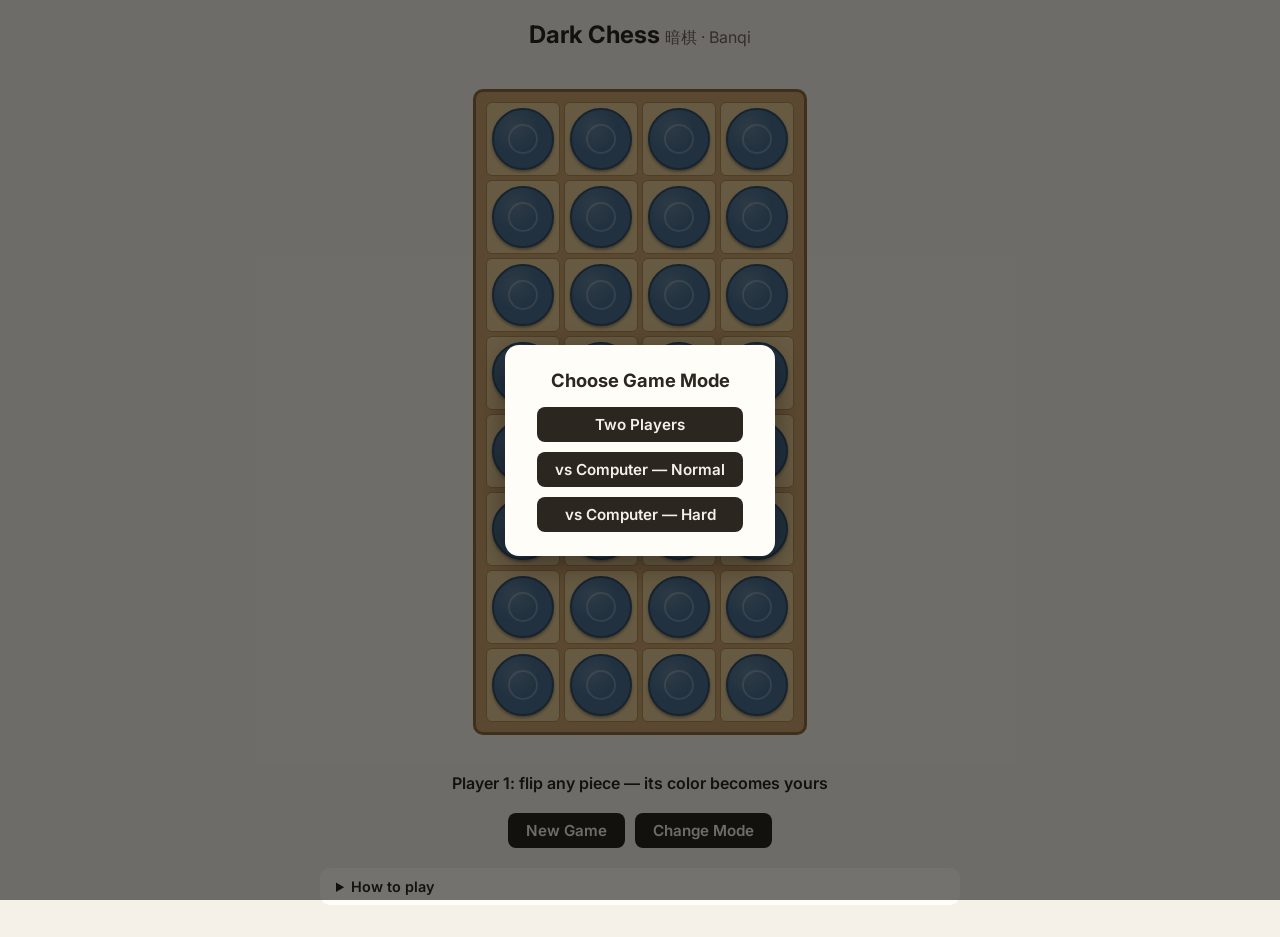
<file: darkchess/index.html>
<!DOCTYPE html>
<html lang="en">

<head>
  <meta charset="UTF-8">
  <meta name="viewport" content="width=device-width, initial-scale=1.0">
  <meta name="description"
    content="Play Banqi (Chinese Dark Chess) in the browser. Flip, move, and capture face-down pieces on half a xiangqi board.">
  <title>Dark Chess (Banqi)</title>
  <link rel="preconnect" href="https://fonts.googleapis.com">
  <link rel="preconnect" href="https://fonts.gstatic.com" crossorigin>
  <link href="https://fonts.googleapis.com/css2?family=Inter:wght@400;600;700&display=swap" rel="stylesheet">
  <link rel="stylesheet" href="style.css">
</head>

<body>
  <main id="app">
    <h1>Dark Chess <span class="subtitle">暗棋 · Banqi</span></h1>

    <div class="tray" id="tray-top"></div>
    <div id="board" aria-label="Banqi board"></div>
    <div class="tray" id="tray-bottom"></div>

    <div id="status">Player 1: flip any piece to start</div>

    <div class="controls">
      <button id="new-game-btn">New Game</button>
      <button id="mode-btn">Change Mode</button>
    </div>

    <details class="rules">
      <summary>How to play</summary>
      <ul>
        <li>All 32 pieces start shuffled face down. On your turn: <strong>flip</strong> a face-down piece,
          <strong>move</strong> one of your face-up pieces one square up/down/left/right, or
          <strong>capture</strong> an adjacent enemy face-up piece.</li>
        <li>The color of the first piece flipped belongs to the player who flipped it.</li>
        <li>Capture ranking: General 帥/將 &gt; Advisor 仕/士 &gt; Elephant 相/象 &gt; Chariot 俥/車 &gt;
          Horse 傌/馬 &gt; Cannon 炮/砲 &gt; Soldier 兵/卒. A piece captures equal or lower rank —
          except the General cannot capture Soldiers, and Soldiers can capture the General.</li>
        <li>Cannons capture differently: they jump over exactly one piece (any piece) along a row or column
          and can take <em>any</em> enemy face-up piece behind it. They cannot capture adjacent pieces.</li>
        <li>No perpetual chasing: after 3 attacking moves in a row with the same piece, you must
          play a different piece (capturing with it is still allowed).</li>
        <li>If you have no legal move, you lose. 40 consecutive moves with no flip or capture is a draw.</li>
      </ul>
    </details>
  </main>

  <!-- Game mode picker overlay -->
  <div id="mode-picker">
    <div class="picker-card">
      <h2>Choose Game Mode</h2>
      <div class="picker-buttons">
        <button data-mode="pvp">Two Players</button>
        <button data-mode="ai-normal">vs Computer — Normal</button>
        <button data-mode="ai-hard">vs Computer — Hard</button>
      </div>
    </div>
  </div>

  <script src="engine.js"></script>
  <script src="ai.js"></script>
  <script src="script.js"></script>
</body>

</html>
</file>
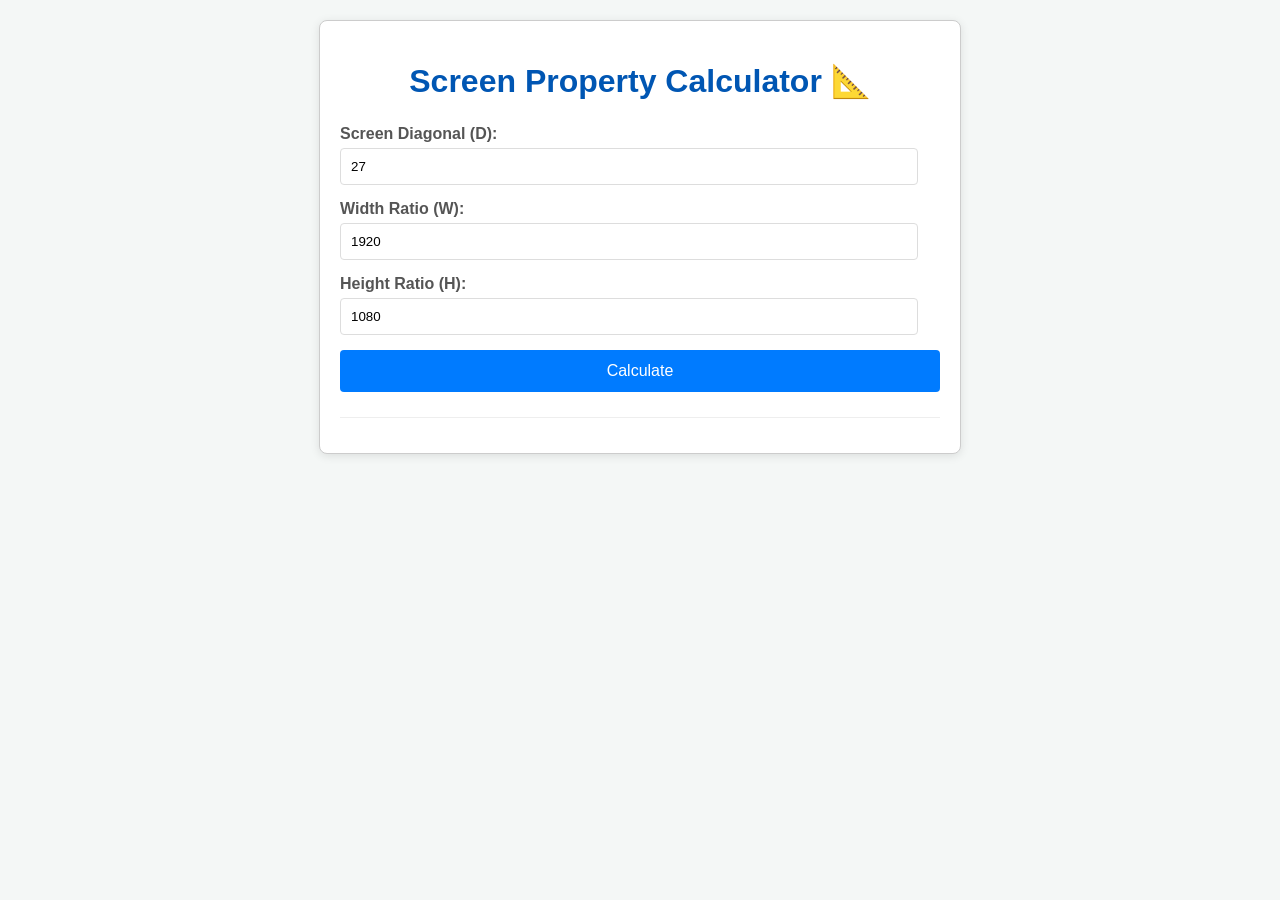
<file: screen_calculator/index.html>
<!DOCTYPE html>
<html lang="en">
<head>
    <meta charset="UTF-8">
    <meta name="viewport" content="width=device-width, initial-scale=1.0">
    <title>Screen Calculator</title>
    <style>
        body { font-family: sans-serif; margin: 20px; background-color: #f4f7f6; color: #333; }
        .container { max-width: 600px; margin: auto; padding: 20px; background-color: #fff; border: 1px solid #ccc; border-radius: 8px; box-shadow: 0 2px 10px rgba(0,0,0,0.1); }
        h1 { color: #0056b3; text-align: center; margin-bottom: 25px;}
        label { display: block; margin-bottom: 5px; font-weight: bold; color: #555; }
        input[type="number"] { width: calc(100% - 22px); padding: 10px; margin-bottom: 15px; border: 1px solid #ddd; border-radius: 4px; box-sizing: border-box; }
        button { display: block; width: 100%; padding: 12px 15px; background-color: #007bff; color: white; border: none; border-radius: 4px; cursor: pointer; font-size: 16px; transition: background-color 0.3s ease; }
        button:hover { background-color: #0056b3; }
        .results { margin-top: 25px; padding-top: 15px; border-top: 1px solid #eee; }
        .results table { width: 100%; border-collapse: collapse; margin-top: 10px; }
        .results th, .results td { text-align: left; padding: 10px; border: 1px solid #ddd; }
        .results th { background-color: #e9ecef; color: #495057; font-weight: bold; }
        .results td:first-child { font-weight: bold; color: #333; width: 40%;}
        .results .screen-size-details { font-size: 0.9em; color: #555; }
        .error-message { color: red; font-weight: bold; text-align: center; margin-top: 10px;}
    </style>
</head>
<body>
    <div class="container">
        <h1>Screen Property Calculator 📐</h1>

        <div>
            <label for="diag">Screen Diagonal (D):</label>
            <input type="number" id="diag" name="diag" value="27" step="any">
        </div>

        <div>
            <label for="widthRatio">Width Ratio (W):</label>
            <input type="number" id="widthRatio" name="widthRatio" value="1920" step="any">
        </div>

        <div>
            <label for="heightRatio">Height Ratio (H):</label>
            <input type="number" id="heightRatio" name="heightRatio" value="1080" step="any">
        </div>

        <button onclick="calculateScreenProperties()">Calculate</button>

        <div class="results" id="results">
            </div>
    </div>

    <script src="script.js"></script>
</body>
</html>
</file>
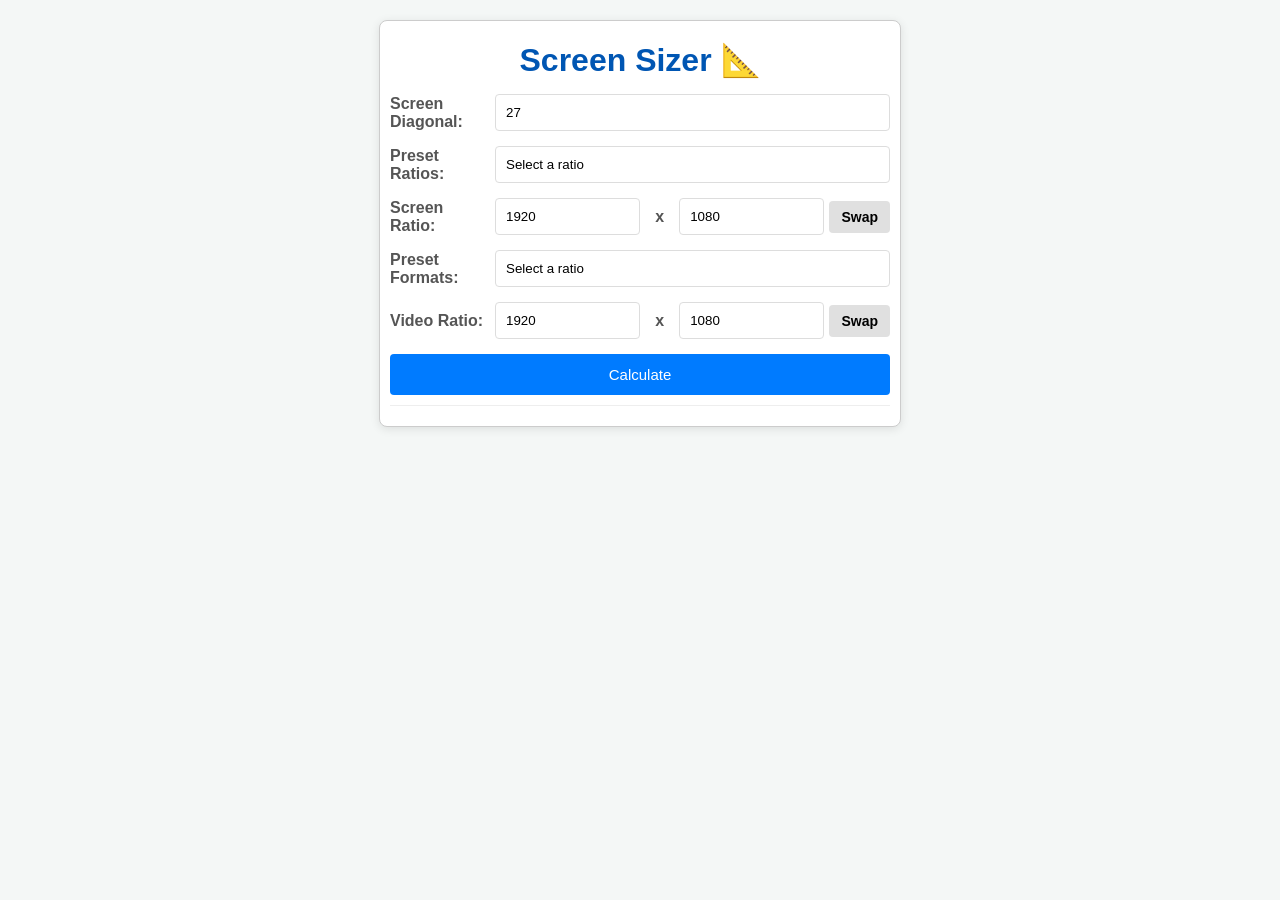
<file: screen_sizer/index.html>
<!DOCTYPE html>
<html lang="en">

<head>
    <meta charset="UTF-8">
    <meta name="viewport" content="width=device-width, initial-scale=1.0, maximum-scale=1">
    <title>Screen Sizer</title>
    <style>
        body {
            font-family: sans-serif;
            margin: 20px;
            background-color: #f4f7f6;
            color: #333;
        }

        .container {
            max-width: 500px;
            margin: auto;
            padding: 10px;
            background-color: #fff;
            border: 1px solid #ccc;
            border-radius: 8px;
            box-shadow: 0 2px 10px rgba(0, 0, 0, 0.1);
        }

        h1 {
            color: #0056b3;
            text-align: center;
            margin-bottom: 15px;
            margin-top: 10px;
        }

        label {
            display: block;
            margin-bottom: 5px;
            font-weight: bold;
            color: #555;
        }

        button.primary {
            display: block;
            width: 100%;
            padding: 12px 15px;
            background-color: #007bff;
            color: white;
            border: none;
            border-radius: 4px;
            cursor: pointer;
            font-size: 15px;
            transition: background-color 0.3s ease;
            margin-top: 15px;
        }

        button.primary:hover {
            background-color: #0056b3;
        }

        .input-group button {
            padding: 8px 12px;
            font-size: 14px;
            background-color: #e0e0e0;
            color: #000;
            border: none;
            border-radius: 4px;
            cursor: pointer;
            transition: background-color 0.3s ease;
            font-weight: bold;
        }

        .input-group button:hover {
            background-color: #007bff;
            color: #fff;
        }

        .results {
            margin-top: 10px;
            padding-top: 10px;
            border-top: 1px solid #eee;
            font-size: 0.9rem;
        }

        .results table {
            width: 100%;
            border-collapse: collapse;
            margin-top: 10px;
        }

        .results th,
        .results td {
            text-align: left;
            padding: 1px;
            border: 1px solid #ddd;
        }

        .results th {
            background-color: #e9ecef;
            color: #495057;
            font-weight: bold;
        }

        .results td:first-child {
            font-weight: bold;
            color: #333;
            width: 40%;
        }

        .results .screen-size-details {
            font-size: 0.9em;
            color: #555;
        }

        .result-section {
            margin-bottom: 5px;
            padding-bottom: 0;
        }

        .result-section:last-child {
            border-bottom: none;
            margin-bottom: 0;
            padding-bottom: 0;
        }

        .result-section h3 {
            margin-top: 0;
            margin-bottom: 3px;
            padding: 0;
            font-size: 1.1em;
            color: #0056b3;
        }

        .result-section p {
            margin: 1px 0;
        }

        .error-message {
            color: red;
            font-weight: bold;
            text-align: center;
            margin-top: 10px;
        }

        .input-group {
            display: flex;
            align-items: center;
            margin-bottom: 15px;
            gap: 5px;
        }

        .input-group label {
            margin-bottom: 0;
        }

        .input-group .first-label {
            width: 100px;
        }

        .input-group .ratio-label-x {
            margin-left: 10px;
            margin-right: 10px;
            display: inline-flex;
            align-items: center;
        }

        .input-group input[type="number"] {
            flex: 1;
            margin-bottom: 0;
        }

        input[type="number"] {
            width: 100%;
            padding: 10px;
            border: 1px solid #ddd;
            border-radius: 4px;
            box-sizing: border-box;
        }

        select {
            flex: 1;
            padding: 10px;
            border: 1px solid #ddd;
            border-radius: 4px;
            box-sizing: border-box;
            background-color: #fff;
            -webkit-appearance: none;
            appearance: none;
        }

        @media (prefers-color-scheme: dark) {
            body {
                background-color: #2c2c2c;
                color: #e0e0e0;
            }

            .container {
                background-color: #3a3a3a;
                border: 1px solid #555;
                box-shadow: 0 2px 10px rgba(0, 0, 0, 0.3);
            }

            h1 {
                color: #8ab4f8;
            }

            /* A soft blue for headings */
            label {
                color: #c0c0c0;
            }

            button.primary {
                background-color: #6200ee;
            }

            /* A deep purple for primary buttons */
            button.primary:hover {
                background-color: #3700b3;
            }

            .input-group button {
                background-color: #555;
                color: #e0e0e0;
            }

            .input-group button:hover {
                background-color: #8ab4f8;
                color: #2c2c2c;
            }

            .results th,
            .results td {
                border: 1px solid #555;
            }

            .results th {
                background-color: #4a4a4a;
                color: #e0e0e0;
            }

            .results td:first-child {
                color: #e0e0e0;
            }

            .results .screen-size-details {
                color: #c0c0c0;
            }

            input[type="number"],
            select {
                background-color: #4a4a4a;
                border: 1px solid #555;
                color: #e0e0e0;
            }

            input[type="number"]::placeholder,
            select::placeholder {
                color: #a0a0a0;
            }

            select {
                -webkit-appearance: none;
                appearance: none;
            }

            /* Reset appearance for consistent styling */

            .result-section h3 {
                color: #8ab4f8;
            }
        }
    </style>
</head>

<body>
    <div class="container">
        <h1>Screen Sizer 📐</h1>

        <div class="input-group">
            <label for="diag" class="first-label">Screen Diagonal:</label>
            <input type="number" id="diag" name="diag" value="27" step="any" inputmode="decimal">
        </div>

        <div class="input-group">
            <label for="presetRatios" class="first-label">Preset Ratios:</label>
            <select id="presetRatios" name="presetRatios">
                <option value="" disabled selected>Select a ratio</option>
                <option value="16:9">16:9</option>
                <option value="16:10">16:10</option>
                <option value="4:3">4:3</option>
                <option value="3:2">3:2</option>
                <option value="21:9">21:9</option>
            </select>
        </div>

        <div class="input-group">
            <label class="first-label">Screen Ratio: </label>
            <input type="number" id="widthRatio" name="widthRatio" value="1920" step="any" inputmode="decimal">
            <label class="ratio-label-x">x</label>
            <input type="number" id="heightRatio" name="heightRatio" value="1080" step="any" inputmode="decimal">
            <button id="swapRatios">Swap</button>
        </div>

        <div class="input-group">
            <label for="presetVideoRatios" class="first-label">Preset Formats:</label>
            <select id="presetVideoRatios" name="presetVideoRatios">
                <option value="" disabled selected>Select a ratio</option>
                <option value="16:9">16:9</option>
                <option value="16:10">16:10</option>
                <option value="4:3">4:3</option>
                <option value="3:2">3:2</option>
                <option value="185:100">1.85:1</option>
                <option value="239:100">2.39:1</option>
            </select>
        </div>

        <div class="input-group">
            <label class="first-label">Video Ratio: </label>
            <input type="number" id="videoWidthRatio" name="videoWidthRatio" value="1920" step="any" inputmode="decimal">
            <label class="ratio-label-x">x</label>
            <input type="number" id="videoHeightRatio" name="videoHeightRatio" value="1080" step="any" inputmode="decimal">
            <button id="swapVideoRatios">Swap</button>
        </div>

        <button onclick="calculateScreenProperties()" class="primary">Calculate</button>

        <div class="results" id="results">
        </div>

        <div id="history-container"
            style="margin-top: 20px; border-top: 2px solid #eee; padding-top: 10px; display: none;">
            <div style="display: flex; justify-content: space-between; align-items: center; margin-bottom: 10px;">
                <h2 style="margin: 0; font-size: 1.2em;">History</h2>
                <button id="clearHistory"
                    style="padding: 5px 10px; font-size: 0.8em; background-color: #dc3545; color: white; border: none; border-radius: 4px; cursor: pointer;">Clear
                    History</button>
            </div>
            <div id="history-list"></div>
        </div>
    </div>

    <script src="script.js"></script>
</body>

</html>
</file>
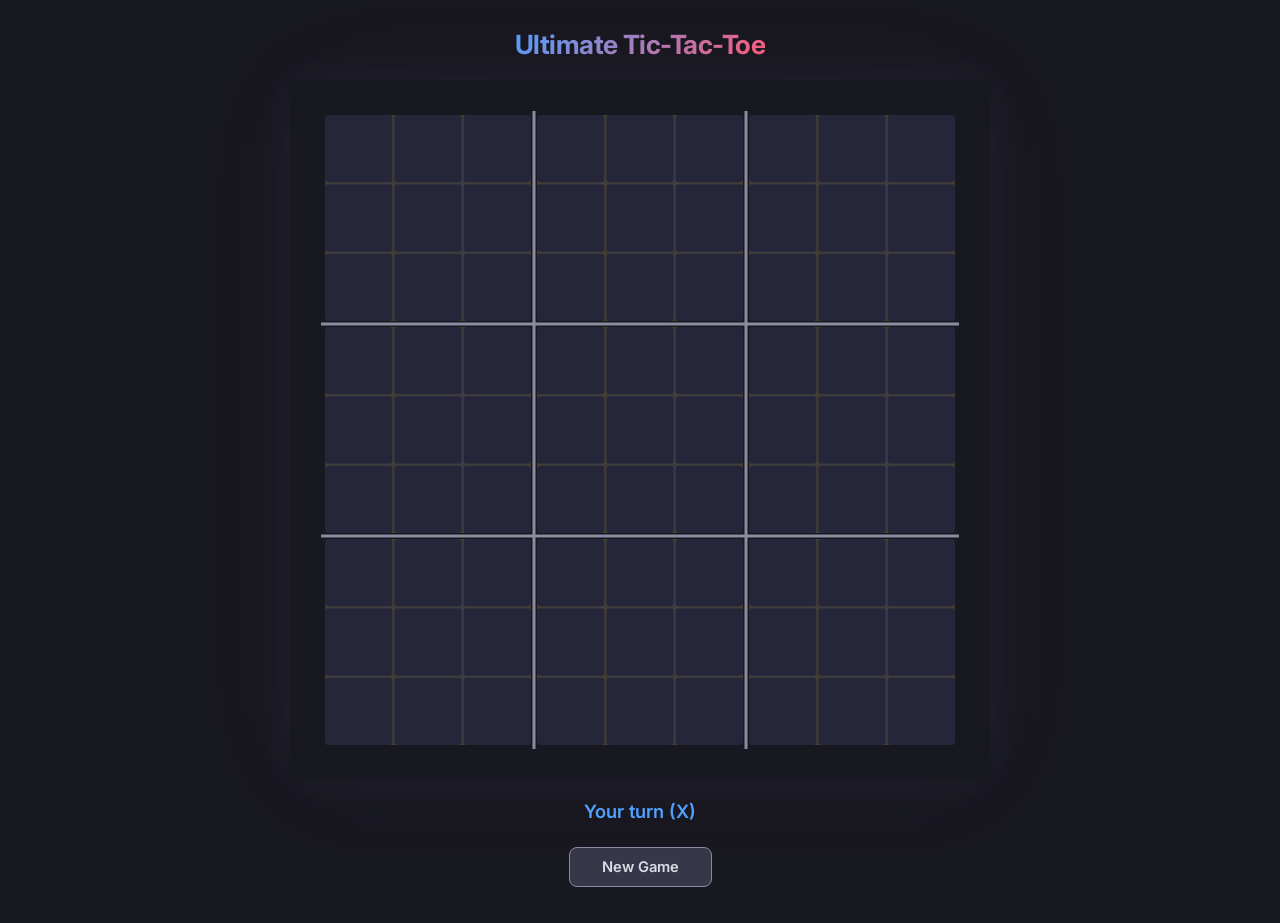
<file: uttt/index.html>
<!DOCTYPE html>
<html lang="en">

<head>
  <meta charset="UTF-8">
  <meta name="viewport" content="width=device-width, initial-scale=1.0">
  <meta name="description"
    content="Play Ultimate Tic-Tac-Toe against an AI opponent. A strategic twist on classic tic-tac-toe with 9 nested boards.">
  <title>Ultimate Tic-Tac-Toe</title>
  <link rel="preconnect" href="https://fonts.googleapis.com">
  <link rel="preconnect" href="https://fonts.gstatic.com" crossorigin>
  <link href="https://fonts.googleapis.com/css2?family=Inter:wght@400;600;700&display=swap" rel="stylesheet">
  <link rel="stylesheet" href="style.css">
</head>

<body>
  <main id="app">
    <h1>Ultimate Tic-Tac-Toe</h1>
    <canvas id="board-canvas" width="700" height="700"></canvas>
    <div id="status">Your turn (X)</div>
    <button id="new-game-btn">New Game</button>
  </main>

  <!-- Difficulty Picker Overlay -->
  <div id="difficulty-picker" class="hidden">
    <div class="picker-card">
      <h2>Select Difficulty</h2>
      <div class="picker-buttons">
        <button data-difficulty="normal">Normal</button>
        <button data-difficulty="hard">Hard</button>
      </div>
    </div>
  </div>

  <script src="script.js"></script>
</body>

</html>
</file>
<file: darkchess/style.css>
:root {
  --bg: #f5f1e8;
  --text: #2b2620;
  --muted: #6f675c;
  --board: #c9a06a;
  --board-border: #8a6a3f;
  --cell: #e5c893;
  --cell-line: #b08a55;
  --piece-face: #f7ecd7;
  --piece-edge: #c9b48c;
  --piece-back: #4a6d8c;
  --piece-back-edge: #33506a;
  --red: #c0392b;
  --black: #22303c;
  --sel: #2e86de;
  --target: rgba(46, 134, 222, 0.55);
  --capture: #e74c3c;
  --last: rgba(241, 196, 15, 0.45);
  --btn-bg: #2b2620;
  --btn-text: #f5f1e8;
  --card: #fffdf7;
}

@media (prefers-color-scheme: dark) {
  :root {
    --bg: #181512;
    --text: #ece5da;
    --muted: #a1988a;
    --board: #6b512f;
    --board-border: #3f2f1b;
    --cell: #8a6a41;
    --cell-line: #5e4728;
    --piece-face: #e8dcc0;
    --piece-edge: #a08a5e;
    --piece-back: #3a5872;
    --piece-back-edge: #243a4e;
    --red: #e05545;
    --black: #1b2530;
    --sel: #4aa3ff;
    --target: rgba(74, 163, 255, 0.55);
    --capture: #ff6b5b;
    --last: rgba(241, 196, 15, 0.35);
    --btn-bg: #ece5da;
    --btn-text: #181512;
    --card: #221e19;
  }
}

* { box-sizing: border-box; }

body {
  margin: 0;
  font-family: 'Inter', system-ui, sans-serif;
  background: var(--bg);
  color: var(--text);
  display: flex;
  justify-content: center;
  min-height: 100vh;
}

#app {
  padding: 16px 12px 32px;
  max-width: 720px;
  width: 100%;
  display: flex;
  flex-direction: column;
  align-items: center;
}

h1 {
  margin: 4px 0 10px;
  font-size: 1.5rem;
}

.subtitle {
  font-weight: 400;
  color: var(--muted);
  font-size: 1rem;
}

#status {
  min-height: 1.5em;
  margin: 8px 0 2px;
  font-weight: 600;
  text-align: center;
}

#board {
  /* 4 squares + 3 gaps (12px) + padding (20px) + border (6px) must fit the
     viewport width, and 8 rows plus the title/status/tray chrome (~160px)
     must fit its height, so the whole board is visible without panning. */
  --sq: min(calc((100vw - 54px) / 4), calc((100vh - 160px) / 8), 74px);
  --sq: min(calc((100vw - 54px) / 4), calc((100dvh - 160px) / 8), 74px);
  display: grid;
  grid-template-columns: repeat(4, var(--sq));
  grid-auto-rows: var(--sq);
  gap: 4px;
  padding: 10px;
  background: var(--board);
  border: 3px solid var(--board-border);
  border-radius: 10px;
  touch-action: manipulation;
}

.cell {
  background: var(--cell);
  border: 1px solid var(--cell-line);
  border-radius: 6px;
  position: relative;
  display: flex;
  align-items: center;
  justify-content: center;
  cursor: default;
}

.cell.clickable { cursor: pointer; }

.cell.last { box-shadow: inset 0 0 0 100px var(--last); }

.cell.sel { outline: 3px solid var(--sel); outline-offset: -2px; z-index: 1; }

.cell.target::after {
  content: '';
  position: absolute;
  width: 26%;
  height: 26%;
  border-radius: 50%;
  background: var(--target);
}

.cell.capture-target { outline: 3px solid var(--capture); outline-offset: -2px; }

.piece {
  width: 86%;
  height: 86%;
  border-radius: 50%;
  display: flex;
  align-items: center;
  justify-content: center;
  font-size: calc(var(--sq) * 0.52);
  line-height: 1;
  font-weight: 700;
  user-select: none;
  -webkit-user-select: none;
}

.piece.faceup {
  background: radial-gradient(circle at 35% 30%, #fff8 0%, transparent 45%), var(--piece-face);
  border: 2px solid var(--piece-edge);
  box-shadow: 0 2px 3px rgba(0, 0, 0, 0.35);
}

.piece.faceup.r { color: var(--red); text-shadow: 0 0 1px var(--red); }
.piece.faceup.b { color: var(--black); text-shadow: 0 0 1px var(--black); }

.piece.facedown {
  background: radial-gradient(circle at 35% 30%, #ffffff26 0%, transparent 45%), var(--piece-back);
  border: 2px solid var(--piece-back-edge);
  box-shadow: 0 2px 3px rgba(0, 0, 0, 0.35);
}

.piece.facedown::after {
  content: '';
  width: 45%;
  height: 45%;
  border: 2px solid #ffffff3d;
  border-radius: 50%;
}

.tray {
  min-height: 30px;
  width: 100%;
  max-width: calc(4 * min(calc((100vw - 54px) / 4), 74px) + 38px);
  display: flex;
  flex-wrap: wrap;
  align-items: center;
  gap: 3px;
  padding: 3px 6px;
}

.tray .mini {
  width: 24px;
  height: 24px;
  border-radius: 50%;
  background: var(--piece-face);
  border: 1px solid var(--piece-edge);
  font-size: 14px;
  font-weight: 700;
  display: flex;
  align-items: center;
  justify-content: center;
  opacity: 0.85;
}

.tray .mini.r { color: var(--red); }
.tray .mini.b { color: var(--black); }

.tray .tray-label {
  font-size: 0.75rem;
  color: var(--muted);
  margin-right: 4px;
}

.controls {
  margin-top: 14px;
  display: flex;
  gap: 10px;
}

button {
  font-family: inherit;
  font-size: 0.95rem;
  font-weight: 600;
  padding: 8px 18px;
  border-radius: 8px;
  border: none;
  background: var(--btn-bg);
  color: var(--btn-text);
  cursor: pointer;
}

button:hover { opacity: 0.88; }

.rules {
  margin-top: 20px;
  max-width: 640px;
  width: 100%;
  background: var(--card);
  border-radius: 10px;
  padding: 10px 16px;
  font-size: 0.9rem;
}

.rules summary { cursor: pointer; font-weight: 600; }

.rules li { margin: 6px 0; }

.hidden { display: none !important; }

/* Overlay picker (game mode) */
#mode-picker {
  position: fixed;
  inset: 0;
  background: rgba(0, 0, 0, 0.55);
  display: flex;
  align-items: center;
  justify-content: center;
  z-index: 10;
}

.picker-card {
  background: var(--card);
  border-radius: 14px;
  padding: 24px 32px;
  text-align: center;
  box-shadow: 0 8px 30px rgba(0, 0, 0, 0.4);
}

.picker-card h2 { margin: 0 0 16px; font-size: 1.15rem; }

.picker-buttons {
  display: flex;
  flex-direction: column;
  gap: 10px;
}
</file>
<file: uttt/style.css>
/* ── Reset & Base ──────────────────────────────────────────────────── */
*,
*::before,
*::after {
  box-sizing: border-box;
  margin: 0;
  padding: 0;
}

html {
  background: #0e0e14;
}

body {
  font-family: 'Inter', -apple-system, BlinkMacSystemFont, 'Segoe UI', sans-serif;
  background: #181820;
  color: #dcdce6;
  min-height: 100vh;
  display: flex;
  justify-content: center;
  align-items: center;
}

/* ── App Container ────────────────────────────────────────────────── */
#app {
  display: flex;
  flex-direction: column;
  align-items: center;
  padding: 28px 20px 36px;
  gap: 0;
}

/* ── Title ─────────────────────────────────────────────────────────── */
h1 {
  font-size: 1.65rem;
  font-weight: 700;
  letter-spacing: -0.02em;
  margin-bottom: 20px;
  background: linear-gradient(135deg, #50a0ff 0%, #ff5a78 100%);
  -webkit-background-clip: text;
  -webkit-text-fill-color: transparent;
  background-clip: text;
  text-fill-color: transparent;
}

/* ── Canvas ────────────────────────────────────────────────────────── */
#board-canvas {
  border-radius: 12px;
  cursor: pointer;
  /* subtle glow behind canvas */
  box-shadow:
    0 0 60px rgba(80, 160, 255, 0.06),
    0 0 120px rgba(255, 90, 120, 0.04);
}

/* ── Status Text ──────────────────────────────────────────────────── */
#status {
  font-size: 1.15rem;
  font-weight: 600;
  margin-top: 20px;
  min-height: 1.6em;
  text-align: center;
  transition: color 0.3s ease;
}

#status.x-turn {
  color: #50a0ff;
}

#status.o-turn {
  color: #ff5a78;
}

#status.x-win {
  color: #50a0ff;
  text-shadow: 0 0 16px rgba(80, 160, 255, 0.4);
}

#status.o-win {
  color: #ff5a78;
  text-shadow: 0 0 16px rgba(255, 90, 120, 0.4);
}

#status.draw {
  color: #aaa;
}

/* ── New Game Button ──────────────────────────────────────────────── */
#new-game-btn {
  margin-top: 18px;
  padding: 10px 32px;
  font-family: inherit;
  font-size: 0.92rem;
  font-weight: 600;
  color: #dcdce6;
  background: #37374a;
  border: 1px solid #8c8ca0;
  border-radius: 8px;
  cursor: pointer;
  transition: background 0.2s ease, border-color 0.2s ease, transform 0.1s ease;
}

#new-game-btn:hover {
  background: #4b4b5f;
  border-color: #b0b0c0;
}

#new-game-btn:active {
  transform: scale(0.97);
}

/* ── Difficulty Picker Overlay ────────────────────────────────────── */
#difficulty-picker {
  position: fixed;
  inset: 0;
  z-index: 100;
  display: flex;
  justify-content: center;
  align-items: center;
  background: rgba(10, 10, 16, 0.75);
  backdrop-filter: blur(8px);
  -webkit-backdrop-filter: blur(8px);
  animation: fadeIn 0.25s ease;
}

#difficulty-picker.hidden {
  display: none;
}

@keyframes fadeIn {
  from {
    opacity: 0;
  }

  to {
    opacity: 1;
  }
}

.picker-card {
  background: rgba(38, 38, 58, 0.85);
  border: 1px solid rgba(140, 140, 160, 0.3);
  border-radius: 16px;
  padding: 32px 40px 36px;
  text-align: center;
  box-shadow:
    0 8px 32px rgba(0, 0, 0, 0.4),
    0 0 80px rgba(80, 160, 255, 0.06);
}

.picker-card h2 {
  font-size: 1.25rem;
  font-weight: 700;
  margin-bottom: 24px;
  color: #e0e0f0;
  letter-spacing: -0.01em;
}

.picker-buttons {
  display: flex;
  gap: 14px;
}

.picker-buttons button {
  flex: 1;
  min-width: 100px;
  padding: 12px 20px;
  font-family: inherit;
  font-size: 0.95rem;
  font-weight: 600;
  color: #fff;
  border: none;
  border-radius: 10px;
  cursor: pointer;
  transition: transform 0.15s ease, box-shadow 0.2s ease, filter 0.2s ease;
}

.picker-buttons button[data-difficulty="normal"] {
  background: linear-gradient(135deg, #50a0ff, #3080dd);
  box-shadow: 0 4px 16px rgba(80, 160, 255, 0.3);
}

.picker-buttons button[data-difficulty="hard"] {
  background: linear-gradient(135deg, #e74c3c, #c0392b);
  box-shadow: 0 4px 16px rgba(231, 76, 60, 0.3);
}

.picker-buttons button:hover {
  transform: translateY(-2px) scale(1.04);
  filter: brightness(1.12);
}

.picker-buttons button:active {
  transform: scale(0.97);
}

/* ── Responsive ───────────────────────────────────────────────────── */
@media (max-width: 740px) {
  #board-canvas {
    width: 96vw !important;
    height: 96vw !important;
  }

  h1 {
    font-size: 1.3rem;
  }

  .picker-card {
    padding: 24px 20px 28px;
  }

  .picker-buttons {
    flex-direction: column;
    gap: 10px;
  }

  .picker-buttons button {
    min-width: unset;
    width: 100%;
  }
}
</file>
